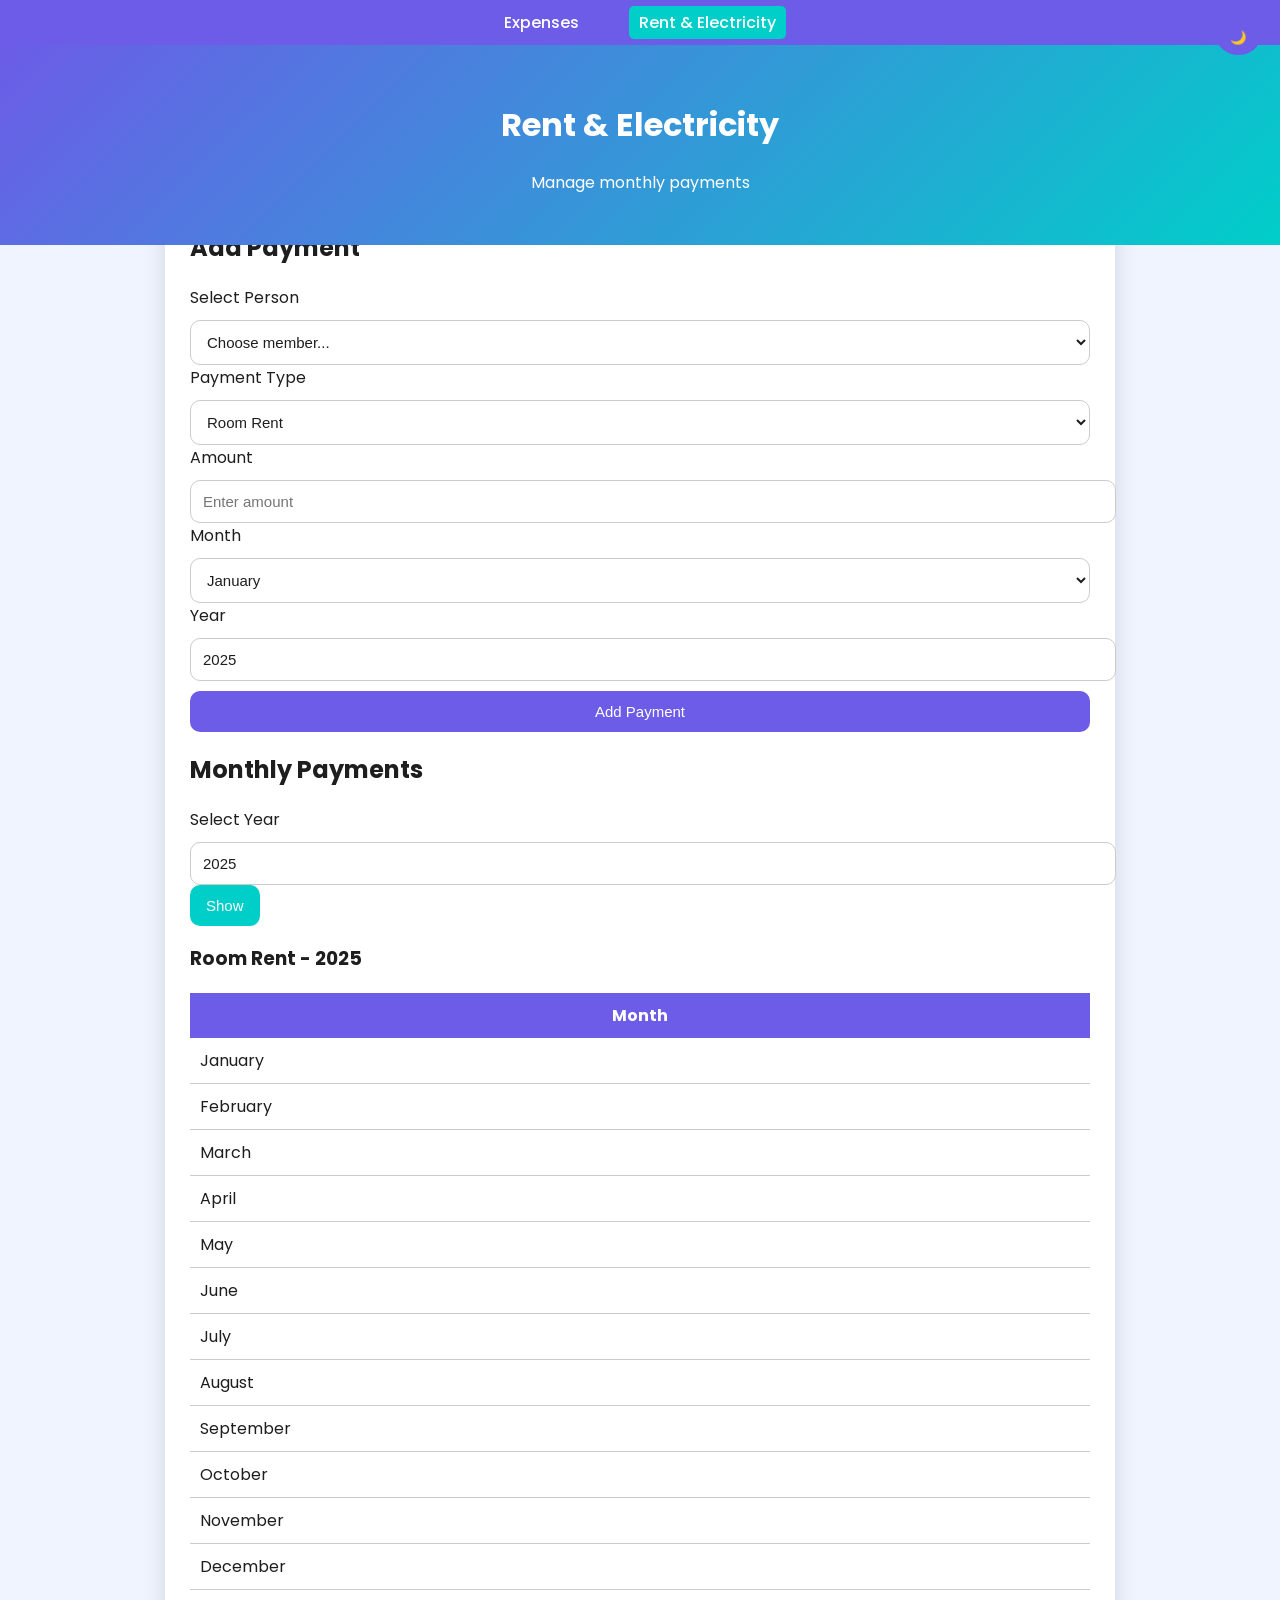
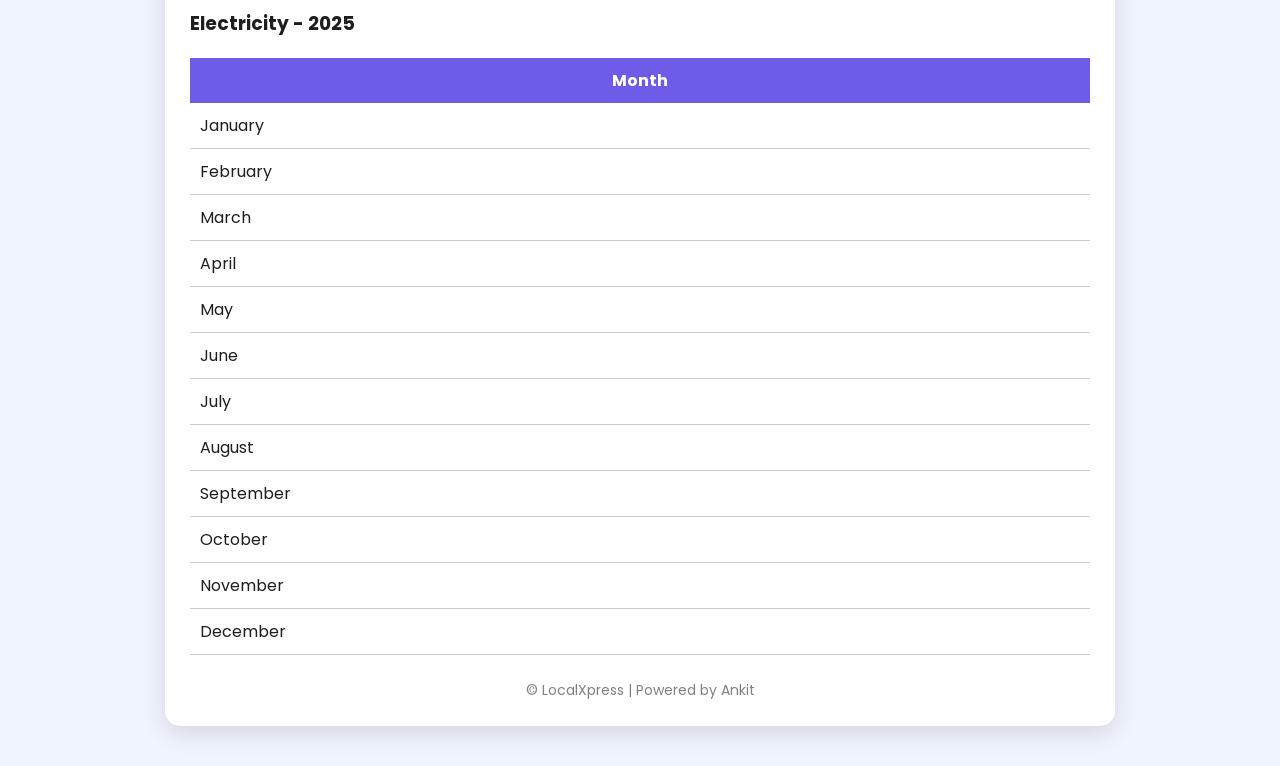
<file: rent.html>
<!DOCTYPE html>
<html lang="en">
<head>
<meta charset="UTF-8">
<meta name="viewport" content="width=device-width, initial-scale=1.0">
<title>LocalXpress – Rent & Electricity</title>
<link rel="stylesheet" href="style.css">
</head>
<body>

<!-- ====== TOP NAVIGATION ====== -->
<nav class="top-nav">
    <ul>
        <li><a href="index.html">Expenses</a></li>
        <li><a href="rent.html" class="active">Rent & Electricity</a></li>
    </ul>
</nav>

<header class="banner">
    <div class="banner-text">
        <h1>Rent & Electricity</h1>
        <p>Manage monthly payments</p>
    </div>
</header>

<div class="container">
    <button class="darkBtn" onclick="toggleDark()">🌙</button>

    <h2>Add Payment</h2>
    <label>Select Person</label>
    <select id="rentPersonSelect">
        <option value="">Choose member...</option>
    </select>

    <label>Payment Type</label>
    <select id="paymentType">
        <option value="Room Rent">Room Rent</option>
        <option value="Electricity">Electricity</option>
    </select>

    <label>Amount</label>
    <input id="paymentAmount" placeholder="Enter amount">

    <label>Month</label>
    <select id="paymentMonth">
        <option value="January">January</option>
        <option value="February">February</option>
        <option value="March">March</option>
        <option value="April">April</option>
        <option value="May">May</option>
        <option value="June">June</option>
        <option value="July">July</option>
        <option value="August">August</option>
        <option value="September">September</option>
        <option value="October">October</option>
        <option value="November">November</option>
        <option value="December">December</option>
    </select>

    <label>Year</label>
    <input type="number" id="paymentYear" value="2025" min="2000" max="2100">

    <button class="btn primary wide" onclick="addPayment()">Add Payment</button>

    <h2>Monthly Payments</h2>
    <label>Select Year</label>
    <input type="number" id="filterYear" value="2025" min="2000" max="2100">
    <button class="btn accent" onclick="filterByYear()">Show</button>

    <div id="monthTables"></div>

    <footer>© LocalXpress | Powered by Ankit</footer>
</div>

<script src="rent.js"></script>
</body>
</html>
</file>
<file: style.css>
@import url('https://fonts.googleapis.com/css2?family=Poppins:wght@300;400;500;600&display=swap');
/* ===== Top Navigation ===== */
.top-nav {
    width: 100%;
    background: var(--primary);
    padding: 10px 0;
}

.top-nav ul {
    list-style: none;
    display: flex;
    justify-content: center;
    margin: 0;
    padding: 0;
}

.top-nav ul li {
    margin: 0 20px;
}

.top-nav ul li a {
    text-decoration: none;
    color: white;
    font-weight: 500;
    font-size: 16px;
    padding: 5px 10px;
    border-radius: 5px;
    transition: 0.3s;
}

.top-nav ul li a:hover,
.top-nav ul li a.active {
    background: var(--accent);
    color: #fff;
}

:root {
    --bg: #f0f4ff;
    --card: #ffffff;
    --text: #1e1e1e;
    --primary: #6c5ce7;
    --accent: #00cec9;
}

body.dark {
    --bg: #0d1117;
    --card: #1a1a1a;
    --text: #e6e6e6;
}

body {
    margin: 0;
    font-family: "Poppins", sans-serif;
    background: var(--bg);
    color: var(--text);
    transition: 0.3s;
}

.banner {
    position: relative;
    height: 200px;
    background: linear-gradient(135deg, #6c5ce7, #00cec9);
    display: flex;
    align-items: center;
    justify-content: center;
    color: white;
    text-align: center;
}

.container {
    max-width: 900px;
    background: var(--card);
    margin: -60px auto 40px;
    padding: 25px;
    border-radius: 15px;
    box-shadow: 0 8px 25px rgba(0,0,0,0.12);
}

input, select {
    width: 100%;
    padding: 12px;
    margin-top: 10px;
    border: 1px solid #ccc;
    border-radius: 10px;
    font-size: 15px;
    background: var(--card);
    color: var(--text);
}

.btn {
    padding: 12px 16px;
    border: none;
    border-radius: 10px;
    cursor: pointer;
    font-size: 15px;
    color: white;
}

.primary { background: var(--primary); }
.accent { background: var(--accent); }
.wide { width: 100%; margin-top: 10px; }

.row { display: flex; gap: 10px; }

.people-list { margin-top: 20px; }
.person-item {
    padding: 14px;
    background: var(--card);
    border: 1px solid #ccc;
    border-radius: 12px;
    margin-bottom: 10px;
    cursor: pointer;
    transition: 0.3s;
}

.person-item:hover { background: var(--primary); color: white; transform: scale(1.03); }

.details {
    margin-top: 25px;
    padding: 20px;
    border: 1px solid #bbb;
    border-radius: 12px;
    background: var(--card);
}

.hidden { display: none; }

.table {
    width: 100%;
    margin-top: 20px;
    border-collapse: collapse;
}

th {
    background: var(--primary);
    color: white;
    padding: 10px;
}

td {
    padding: 10px;
    border-bottom: 1px solid #ccc;
}

.darkBtn {
    position: absolute;
    right: 20px;
    top: 20px;
    background: var(--primary);
    color: white;
    padding: 10px 13px;
    border-radius: 50%;
    border: none;
}

footer {
    text-align: center;
    margin-top: 25px;
    font-size: 14px;
    color: gray;
}
</file>
